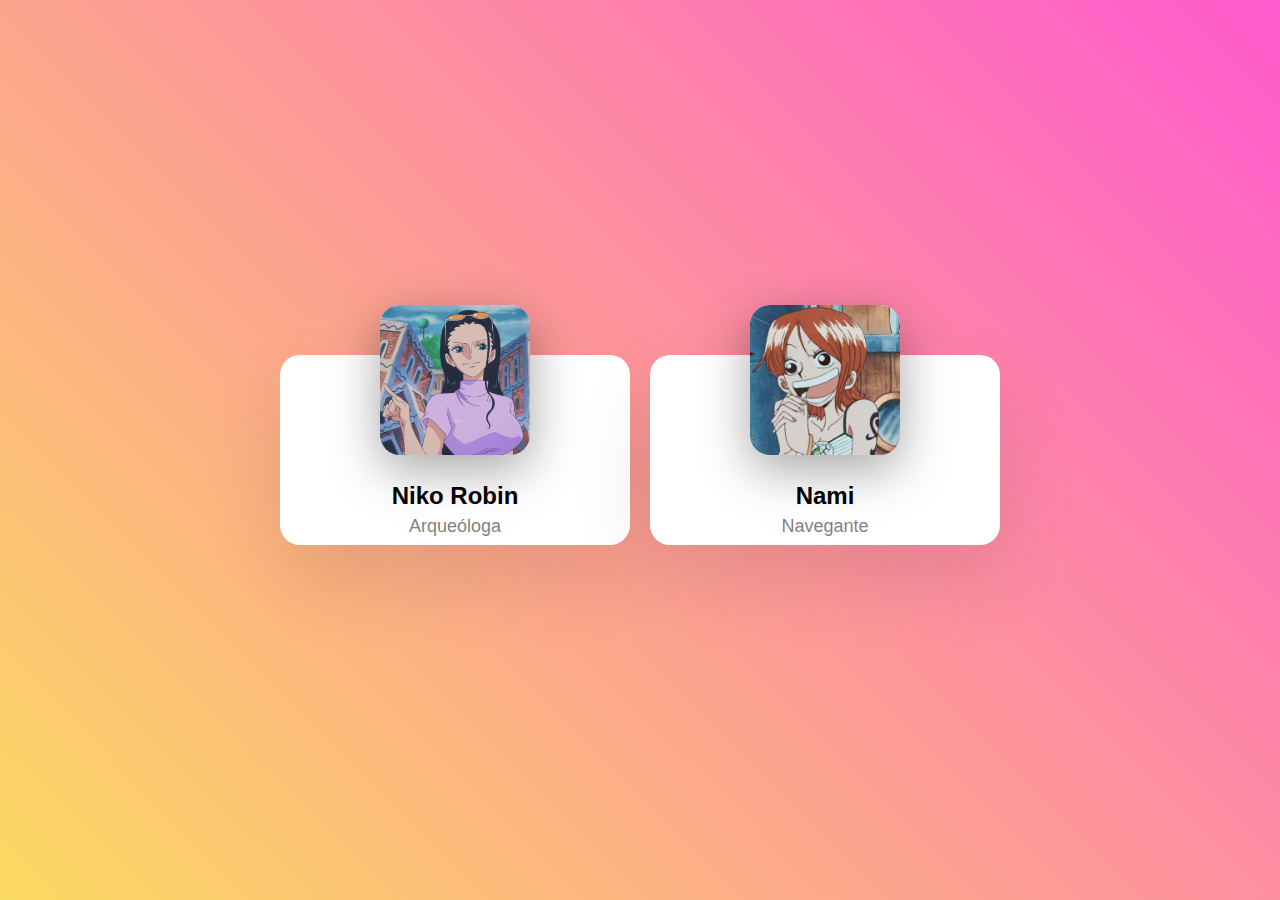
<file: index.html>
<!DOCTYPE html>
<html lang="en">
<head>
    <meta charset="UTF-8">
    <meta http-equiv="X-UA-Compatible" content="IE=edge">
    <meta name="viewport" content="width=device-width, initial-scale=1.0">
    <title>Card Effect Hover</title>
    <link rel="stylesheet" href="css/style.css">
</head>
<body>
    <div class="card">
        <div class="imgbx">
            <img src="img/01.jpg" alt="">
        </div>
        <div class="content">
            <div class="details">
                <h2>Niko Robin<br><span>Arqueóloga</span></h2>
                <div class="data">
                    <h3>342<br><span>Post</span></h3>
                    <h3>120K<br><span>Followers</span></h3>
                    <h3>285<br><span>Following</span></h3>
                </div>
                <div class="actionbtn">
                    <button>Follow</button>
                    <button>Messege</button>
                </div>
            </div>
        </div>
    </div>
    <div class="card">
        <div class="imgbx">
            <img src="img/02.jpg" alt="">
        </div>
        <div class="content">
            <div class="details">
                <h2>Nami<br><span>Navegante</span></h2>
                <div class="data">
                    <h3>256<br><span>Post</span></h3>
                    <h3>110K<br><span>Followers</span></h3>
                    <h3>245<br><span>Following</span></h3>
                </div>
                <div class="actionbtn">
                    <button>Follow</button>
                    <button>Messege</button>
                </div>
            </div>
        </div>
    </div>
    
</body>
</html>
</file>
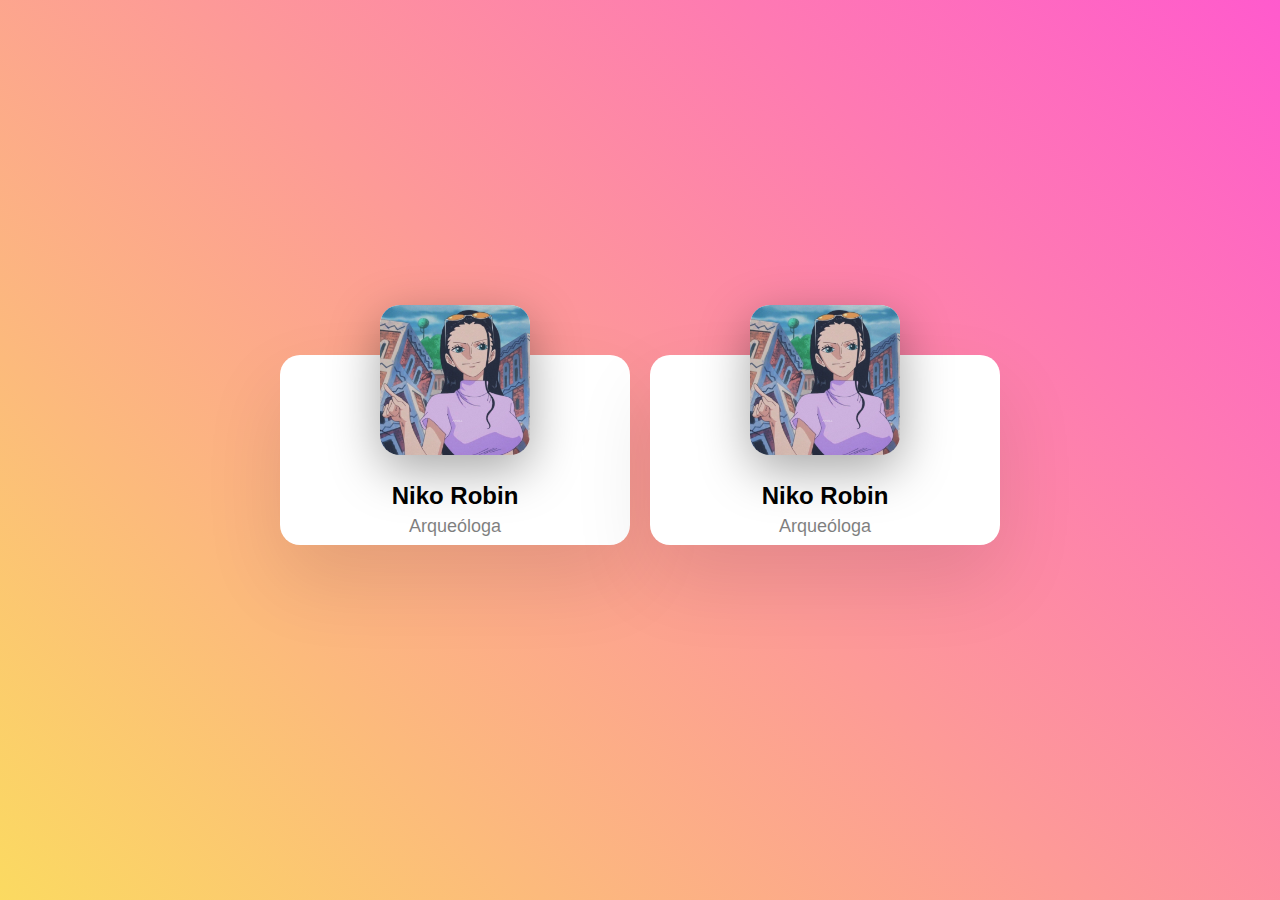
<file: CARD/index.html>
<!DOCTYPE html>
<html lang="en">
<head>
    <meta charset="UTF-8">
    <meta http-equiv="X-UA-Compatible" content="IE=edge">
    <meta name="viewport" content="width=device-width, initial-scale=1.0">
    <title>Card Effect Hover</title>
    <link rel="stylesheet" href="css/style.css">
</head>
<body>
    <div class="card">
        <div class="imgbx">
            <img src="img/01.jpg" alt="">
        </div>
        <div class="content">
            <div class="details">
                <h2>Niko Robin<br><span>Arqueóloga</span></h2>
                <div class="data">
                    <h3>342<br><span>Post</span></h3>
                    <h3>120K<br><span>Followers</span></h3>
                    <h3>285<br><span>Following</span></h3>
                </div>
                <div class="actionbtn">
                    <button>Follow</button>
                    <button>Messege</button>
                </div>
            </div>
        </div>
    </div>
    <div class="card">
        <div class="imgbx">
            <img src="img/01.jpg" alt="">
        </div>
        <div class="content">
            <div class="details">
                <h2>Niko Robin<br><span>Arqueóloga</span></h2>
                <div class="data">
                    <h3>342<br><span>Post</span></h3>
                    <h3>120K<br><span>Followers</span></h3>
                    <h3>285<br><span>Following</span></h3>
                </div>
                <div class="actionbtn">
                    <button>Follow</button>
                    <button>Messege</button>
                </div>
            </div>
        </div>
    </div>
    
</body>
</html>
</file>
<file: css/style.css>
*{
    margin: 0;
    padding: 0;
    box-sizing: border-box;
    font-family: 'poppins', sans-serif;
}
body{
    display: flex;
    justify-content: center;
    align-items: center;
    min-height: 100vh;
    background: linear-gradient(45deg, #fbda61, #ff5acd);
    transition: 0.5s;
}
.card{
    margin: 10px;
    position: relative;
    width: 350px;
    height: 190px;
    background: #fff;
    border-radius: 20px;
    box-shadow: 0 35px 80px rgba(0, 0, 0, .1);
}
.card:hover{
    height: 450px;
}
.imgbx{
    position:absolute;
    left: 50%;
    top: -50px;
    transform: translate(-50%);
    width: 150px;
    height: 150px;
    background: #fff;
    border-radius: 20px;
    box-shadow: 0 15px 50px rgba(0, 0, 0, .35);
    overflow: hidden;
    transition: 0.5s;
}
.card:hover .imgbx{
    width: 250px;
    height: 250px;
}
.imgbx img{
    position: absolute;
    top: 0;
    left: 0;
    width: 100%;
    height: 100%;
    object-fit: cover;
}
.card .content{
    position: absolute;
    width: 100%;
    height: 100%;
    display: flex;
    justify-content: center;
    align-items: flex-end;
    overflow: hidden;
}
.card .content .details{
    padding: 40px;
    text-align: center;
    width: 100%;
    transition: 0.5s;
    transform: translateY(150px);
}
.card:hover .content .details{
    transform: translateY(0px);
}
.card .content .details h2 span{
    font-size: 0.75em;
    font-weight: 500;
    opacity: 0.5;    
}
.card .content .details .data{
    display: flex;
    justify-content: space-between;
    margin: 20px 0;
}
.card .content .details .data h3{
    font-size: 1em;
    color: #555;
    line-height: 1.2em;
    font-weight: 600;
}
.card .content .details .data h3 span{
    font-size: 0.85em;
    font-weight: 400;
    opacity: 0.5;
}
.card .content .details .actionbtn{
    display: flex;
    justify-content: space-between;
    /* gap: 20px; */
}
.card .content .details .actionbtn button{
    padding: 10px 30px;
    border-radius: 5px;
    border: none;
    outline: none;
    font-size: 1em;
    font-weight: 500;
    background: #ff5f95;
    color: #fff;
    cursor: pointer;
}
.card .content .details .actionbtn button:nth-child(2){
    border: 1px sold #999;
    color: #999;
    background: #fff;
}
</file>
<file: CARD/css/style.css>
*{
    margin: 0;
    padding: 0;
    box-sizing: border-box;
    font-family: 'poppins', sans-serif;
}
body{
    display: flex;
    justify-content: center;
    align-items: center;
    min-height: 100vh;
    background: linear-gradient(45deg, #fbda61, #ff5acd);
    transition: 0.5s;
}
.card{
    margin: 10px;
    position: relative;
    width: 350px;
    height: 190px;
    background: #fff;
    border-radius: 20px;
    box-shadow: 0 35px 80px rgba(0, 0, 0, .1);
}
.card:hover{
    height: 450px;
}
.imgbx{
    position:absolute;
    left: 50%;
    top: -50px;
    transform: translate(-50%);
    width: 150px;
    height: 150px;
    background: #fff;
    border-radius: 20px;
    box-shadow: 0 15px 50px rgba(0, 0, 0, .35);
    overflow: hidden;
    transition: 0.5s;
}
.card:hover .imgbx{
    width: 250px;
    height: 250px;
}
.imgbx img{
    position: absolute;
    top: 0;
    left: 0;
    width: 100%;
    height: 100%;
    object-fit: cover;
}
.card .content{
    position: absolute;
    width: 100%;
    height: 100%;
    display: flex;
    justify-content: center;
    align-items: flex-end;
    overflow: hidden;
}
.card .content .details{
    padding: 40px;
    text-align: center;
    width: 100%;
    transition: 0.5s;
    transform: translateY(150px);
}
.card:hover .content .details{
    transform: translateY(0px);
}
.card .content .details h2 span{
    font-size: 0.75em;
    font-weight: 500;
    opacity: 0.5;    
}
.card .content .details .data{
    display: flex;
    justify-content: space-between;
    margin: 20px 0;
}
.card .content .details .data h3{
    font-size: 1em;
    color: #555;
    line-height: 1.2em;
    font-weight: 600;
}
.card .content .details .data h3 span{
    font-size: 0.85em;
    font-weight: 400;
    opacity: 0.5;
}
.card .content .details .actionbtn{
    display: flex;
    justify-content: space-between;
    /* gap: 20px; */
}
.card .content .details .actionbtn button{
    padding: 10px 30px;
    border-radius: 5px;
    border: none;
    outline: none;
    font-size: 1em;
    font-weight: 500;
    background: #ff5f95;
    color: #fff;
    cursor: pointer;
}
.card .content .details .actionbtn button:nth-child(2){
    border: 1px sold #999;
    color: #999;
    background: #fff;
}
</file>
